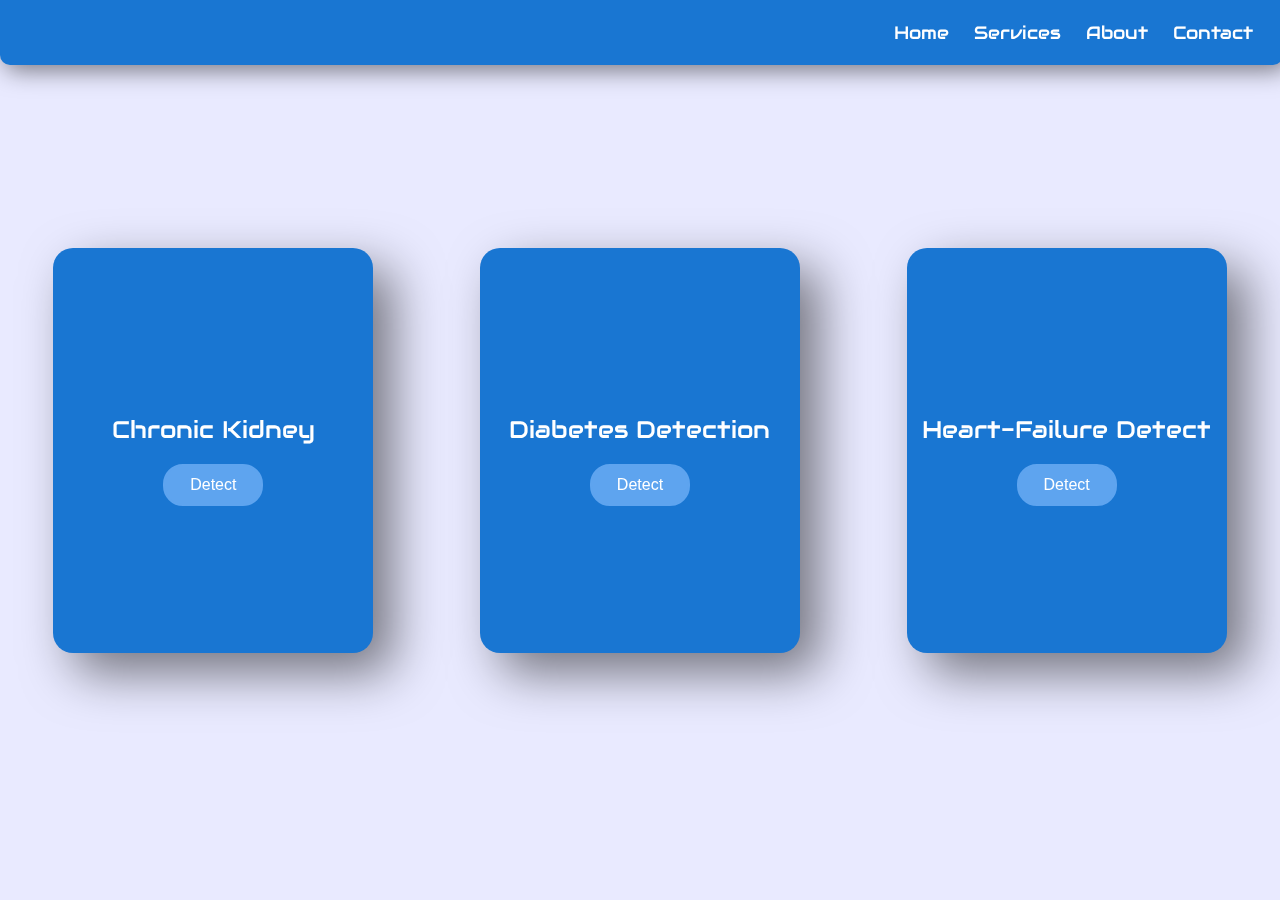
<file: Backend/templates/index.html>
<!DOCTYPE html>
<html lang="en">
  <head>
    <meta charset="UTF-8" />
    <link rel="icon" href="%PUBLIC_URL%/icon.png" />
    <meta http-equiv="X-UA-Compatible" content="IE=edge" />
    <meta name="viewport" content="width=device-width, initial-scale=1.0" />
    <title>INTELLI-HEALTH</title>
    <link rel="stylesheet" href="https://fonts.googleapis.com/css?family=Audiowide">
    <style>
      body{
        margin: 0;
        font-family: "Audiowide", sans-serif;

      }
      .main {
        height: 100vh;
        background-color: #E9EAFF;
        display: flex;
        justify-content: center;
        align-items: center;
        /* background-image: url("https://cdn.shopify.com/s/files/1/0038/5417/2275/files/progesterone-suppositories-bottle.jpg?v=1656525309");
        background-repeat: no-repeat;
        background-size: cover; */
      }
      .navbar {
        background: #1976D2;
        backdrop-filter: blur(3px);
        box-shadow: 5px 5px 25px rgba(0, 0, 0, 0.5);
        padding: 10px;
        position: fixed;
        top: 0;
        left: 0;
        z-index: 1;
        width: 98.69%;
        height: 5vh;
        margin-bottom: 50px;
        display: flex;
        align-items: center;
        justify-content: right;
        color: white;
        border-bottom-left-radius: 10px;
        border-bottom-right-radius: 10px;
      }

      ul {
        list-style: none;
        margin: 0;
        padding: 0;
      }

      li {
        display: inline-block;
        margin-right: 20px;
      }

      a {
        color: white;
        font-size: 18px;
        text-decoration: none;
        transition: color 0.3s;
      }

      a:hover {
        color: #ffc0c0;
      }


      .card {
        color: white;
        background-color: #1976d2;
        backdrop-filter: blur(5px);
        height: 45vh;
        width: 25%;
        margin: auto;
        border-radius: 20px;
        display: flex;
        flex-direction: column;
        align-items: center;
        justify-content: center;
        box-shadow: 20px 20px 50px rgba(0, 0, 0, 0.5);
      }
      .my-button {
  background-color: #5EA4EF; /* Green background color */
  border: none; /* Remove border */
  color: white; /* White text color */
  padding: 10px 25px; /* Add some padding */
  text-align: center; /* Center text horizontally */
  text-decoration: none; /* Remove underline */
  display: inline-block; /* Make the button a block element */
  font-size: 16px; /* Set font size */
  border-radius: 20px; /* Rounded corners */
  cursor: pointer; /* Add cursor on hover */
  /* box-shadow: 1px 1px 10px rgba(0, 0, 0, 0.34); */
  border: 2px solid #5EA4EF;
}

.my-button:hover {
  background:transparent; /* Darker green background color on hover */
  border: 2px solid #5EA4EF;
}

h2{
  font-weight: lighter;
}
    </style>
  </head>
  <body>
    <div class="navbar">
      <ul>
        <li><a href="http://localhost:3000/">Home</a></li>
        <li><a href="http://localhost:3000/services">Services</a></li>
        <li><a href="http://localhost:3000/about">About</a></li>
        <li><a href="http://localhost:3000/contact">Contact</a></li>
      </ul>
    </div>

    <div class="main">
        <div class="card-1 card">
          <h2>Chronic Kidney </h2>

          <form action="/chronic_check" method="POST">
            <input  class="my-button" type="submit" value="Detect"  />
          </form>
        </div>

        <div class="card-2 card">
          <h2>Diabetes Detection</h2>

          <form action="/sugar_check" method="POST">
            <input class="my-button" type="submit" value="Detect"/>
          </form>
        </div>

        <div class="card-3 card">
          <h2>Heart-Failure Detect</h2>

          <form action="/cardiac_check" method="POST">
            <input class="my-button" type="submit"value="Detect" />
          </form>
          <div class="footer"></div>
        </div>
      </div>
    </div>
  </body>
</html>
</file>
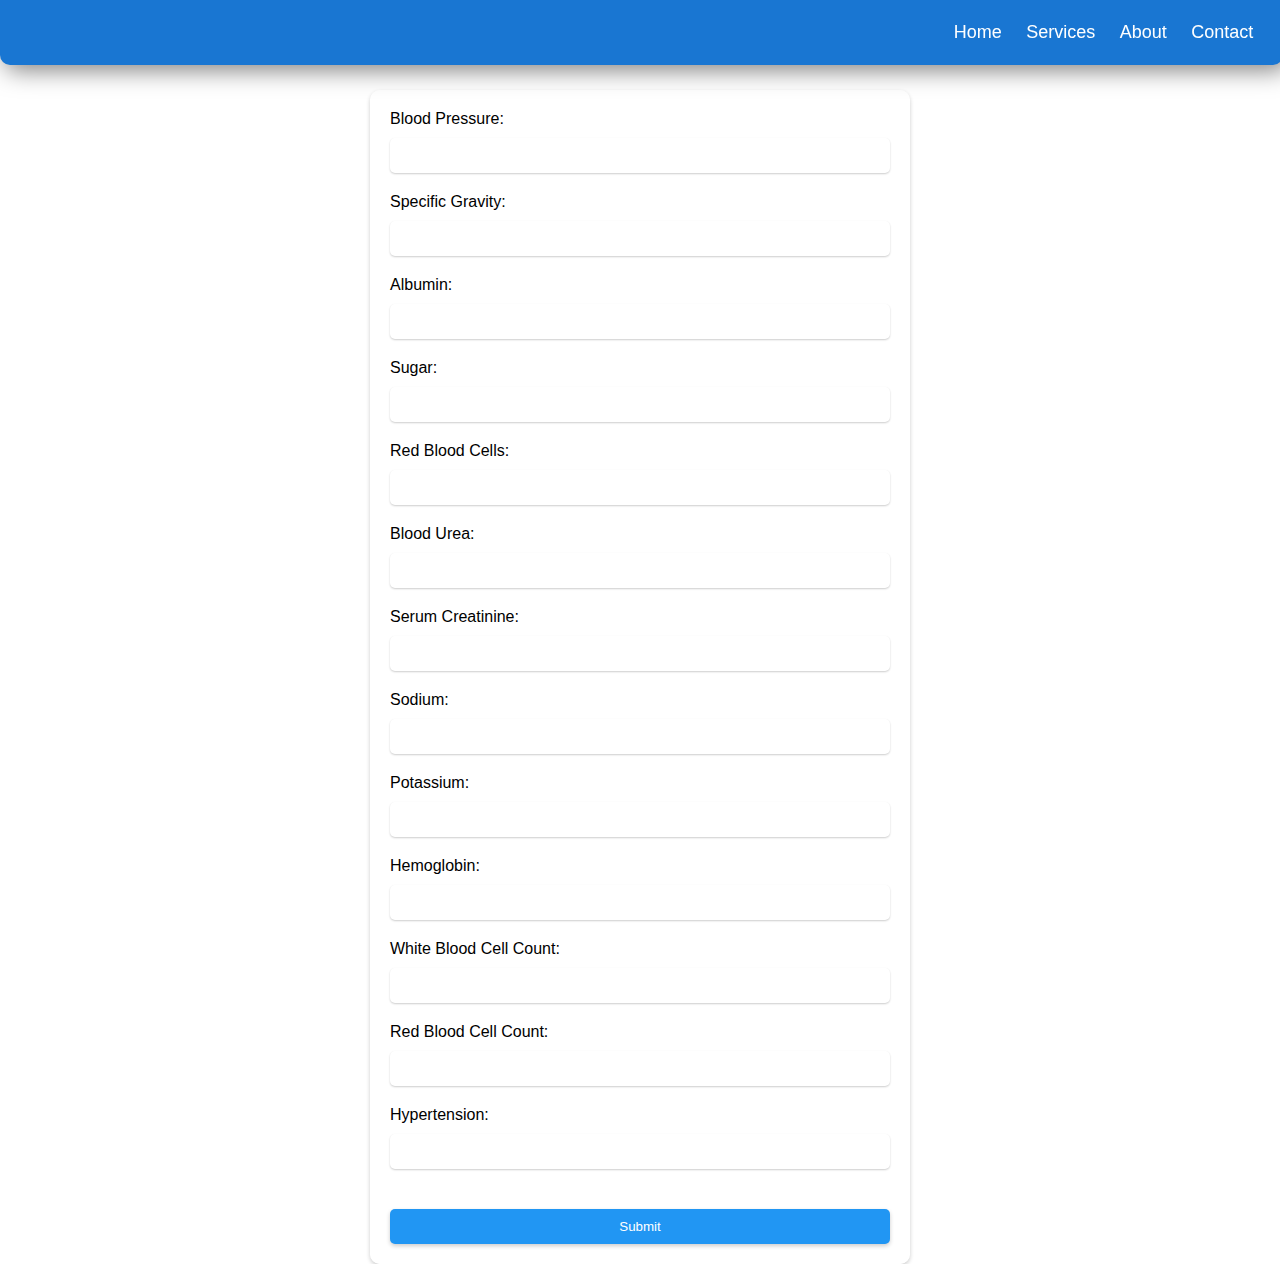
<file: Backend/templates/chronic_form.html>
<!DOCTYPE html>
<html lang="en">
  <head>
    <meta charset="UTF-8" />
    <link rel="icon" href="./icon.png" />
    <meta http-equiv="X-UA-Compatible" content="IE=edge" />
    <meta name="viewport" content="width=device-width, initial-scale=1.0" />
    <title>Chronic Kidney Disease</title>
    <style>
       body{
        margin: 0;
        font-family: "Audiowide", sans-serif;

      }
      .main {
        height: 100vh;
        background-color: #e9eaff;
        display: flex;
        justify-content: center;
        align-items: center;
        /* background-image: url("https://images.unsplash.com/photo-1473163928189-364b2c4e1135?ixlib=rb-4.0.3&ixid=MnwxMjA3fDB8MHxwaG90by1wYWdlfHx8fGVufDB8fHx8&auto=format&fit=crop&w=870&q=80");
        background-repeat: no-repeat;
        background-size: cover; */
      }
      .navbar {
        background: #1976D2;
        backdrop-filter: blur(3px);
        box-shadow: 5px 5px 25px rgba(0, 0, 0, 0.5);
        padding: 10px;
        position: fixed;
        top: 0;
        left: 0;
        z-index: 1;
        width: 98.69%;
        height: 5vh;
        /* margin-bottom: 500px; */
        display: flex;
        align-items: center;
        justify-content: right;
        color: white;
        border-bottom-left-radius: 10px;
        border-bottom-right-radius: 10px;
      }

      ul {
        list-style: none;
        margin: 0;
        padding: 0;
      }

      li {
        display: inline-block;
        margin-right: 20px;
      }

      a {
        color: white;
        font-size: 18px;
        text-decoration: none;
        transition: color 0.3s;
      }

      a:hover {
        color: #ffc0c0;
      }

      form {
        display: flex;
        flex-direction: column;
        max-width: 500px;
        margin: 0 auto;
        margin-top: 10vh;
        box-shadow: 0 2px 4px rgba(0, 0, 0, 0.2);
        border-radius: 10px;
        padding: 20px;
        background-color: rgba(255, 255, 255, 0.8);
      }

      label {
        margin-bottom: 10px;
      }

      input,
      select {
        padding: 10px;
        border-radius: 5px;
        border: none;
        margin-bottom: 20px;
        box-shadow: 0 1px 2px rgba(0, 0, 0, 0.2);
      }

      button {
        padding: 10px 20px;
        border-radius: 5px;
        border: none;
        background-color: #2196f3;
        color: white;
        cursor: pointer;
        margin-top: 20px;
        box-shadow: 0 2px 4px rgba(0, 0, 0, 0.2);
      }

      button:hover {
        background-color: #0d8be0;
      }
    </style>
  </head>
  <body>
    <div class="navbar">
      <ul>
        <li><a href="http://localhost:3000/">Home</a></li>
        <li><a href="http://localhost:3000/services">Services</a></li>
        <li><a href="http://localhost:3000/about">About</a></li>
        <li><a href="http://localhost:3000/contact">Contact</a></li>
      </ul>
    </div>
    <class="main">
      <form action="{{ url_for('chronic') }}" method="POST" id="my-form">
        <label for="Bp">Blood Pressure:</label>
        <input type="text" step="any" id="Bp" name="Bp" required />

        <label for="Sg">Specific Gravity:</label>
        <input
          type="text"
          step="any"
          id="Sg"
          name="Gg"
          step="0.01"
          required
        />

        <label for="Al">Albumin:</label>
        <input
          type="text"
          step="any"
          id="Al"
          name="Al"
          step="0.01"
          required
        />

        <label for="Su">Sugar:</label>
        <input type="text" step="any" id="Su" name="Su" required />

        <label for="Rbc">Red Blood Cells:</label>
        <input type="text" id="Rbc" name="Rbc" required />

        <label for="Bu">Blood Urea:</label>
        <input type="text" step="any" id="Bu" name="Bu" required />

        <label for="Sc">Serum Creatinine:</label>
        <input
          type="text"
          step="any"
          id="Sc"
          name="Sc"
          step="0.01"
          required
        />

        <label for="Sod">Sodium:</label>
        <input type="text" step="any" id="Sod" name="Sod" required />

        <label for="Pot">Potassium:</label>
        <input type="text" step="any" id="Pot" name="Pot" required />

        <label for="Hemo">Hemoglobin:</label>
        <input type="text" step="any" id="Hemo" name="Hemo" required />

        <label for="Wc">White Blood Cell Count:</label>
        <input type="text" id="Wc" name="Wc" required />

        <label for="Rc">Red Blood Cell Count:</label>
        <input type="text" id="Rc" name="Rc" step="0.01" required />

        <label for="Htn">Hypertension:</label>
        <input type="text" id="Htn" name="Htn" required />
        <button type="submit">Submit</button>
      </form>
  
    </div>

    <div class="footer"></div>

    <script>

    </script>
  </body>
</html>
</file>
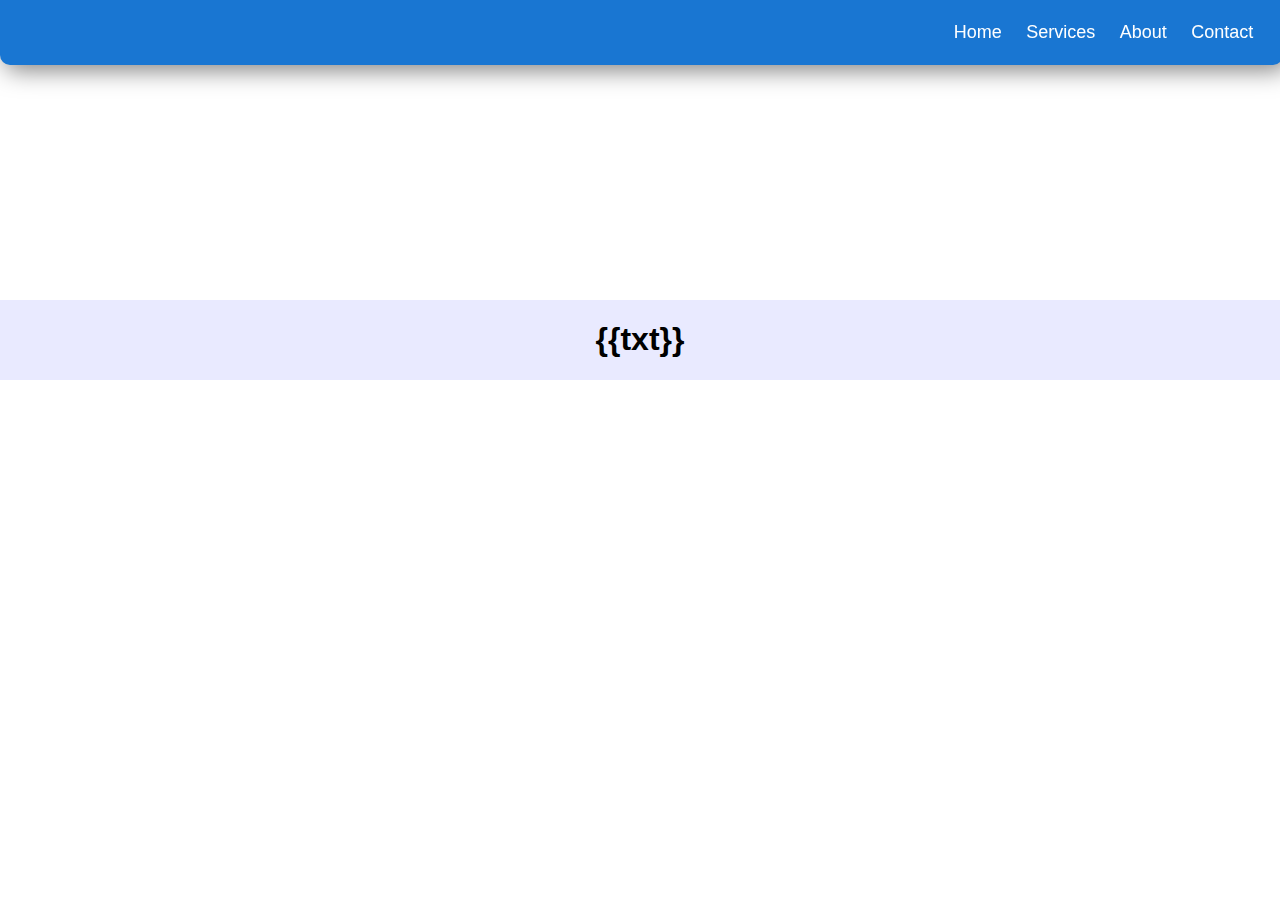
<file: Backend/templates/chronic_neg.html>
<!DOCTYPE html>
<html lang="en">
  <head>
    <meta charset="UTF-8" />
    <link rel="icon" href="./icon.png" />
    <meta http-equiv="X-UA-Compatible" content="IE=edge" />
    <meta name="viewport" content="width=device-width, initial-scale=1.0" />
    <title>Chronic Kidney Disease</title>
    <style>
      body {
        margin: 0;
        font-family: "Audiowide", sans-serif;
      }
      .main {
        /* height: 100vh; */
        background-color: #e9eaff;
        display: flex;
        justify-content: center;
        align-items: center;
        /* background-image: url("https://images.unsplash.com/photo-1473163928189-364b2c4e1135?ixlib=rb-4.0.3&ixid=MnwxMjA3fDB8MHxwaG90by1wYWdlfHx8fGVufDB8fHx8&auto=format&fit=crop&w=870&q=80");
        background-repeat: no-repeat;
        background-size: cover; */
      }
      .navbar {
        background: #1976d2;
        backdrop-filter: blur(3px);
        box-shadow: 5px 5px 25px rgba(0, 0, 0, 0.5);
        padding: 10px;
        position: fixed;
        top: 0;
        left: 0;
        z-index: 1;
        width: 98.69%;
        height: 5vh;
        margin-bottom: 50px;
        display: flex;
        align-items: center;
        justify-content: right;
        color: white;
        border-bottom-left-radius: 10px;
        border-bottom-right-radius: 10px;
      }

      ul {
        list-style: none;
        margin: 0;
        padding: 0;
      }

      li {
        display: inline-block;
        margin-right: 20px;
      }

      a {
        color: white;
        font-size: 18px;
        text-decoration: none;
        transition: color 0.3s;
      }

      a:hover {
        color: #ffc0c0;
      }
    </style>
  </head>
  <body>
    <div class="navbar">
      <ul>
        <li><a href="http://localhost:3000/">Home</a></li>
        <li><a href="http://localhost:3000/services">Services</a></li>
        <li><a href="http://localhost:3000/about">About</a></li>
        <li><a href="http://localhost:3000/contact">Contact</a></li>
      </ul>
    </div>
    <div class="main" style="margin-top: 300px">
      <h1>{{txt}}</h1>
    </div>
    <div class="footer"></div>
  </body>
</html>
</file>
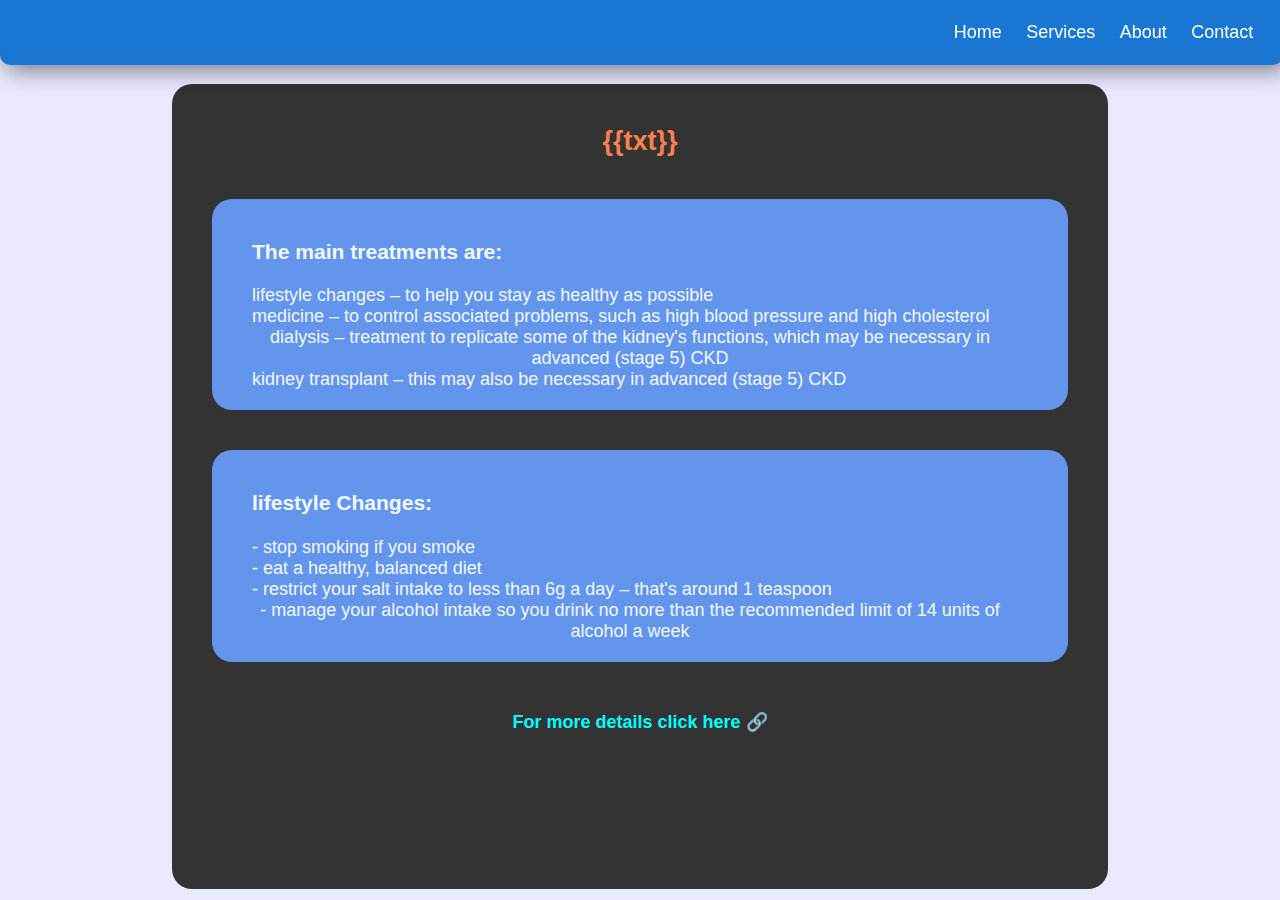
<file: Backend/templates/chronic_pos.html>
<!DOCTYPE html>
<html lang="en">
  <head>
    <meta charset="UTF-8" />
    <link rel="icon" href="./icon.png" />
    <meta http-equiv="X-UA-Compatible" content="IE=edge" />
    <meta name="viewport" content="width=device-width, initial-scale=1.0" />
    <title>Chronic Kidney Disease</title>
    <style>
      body {
        margin: 0;
        font-family: "Audiowide", sans-serif;
      }
      .main {
        height: 100vh;
        background-color: #e9eaff;
        display: flex;
        justify-content: center;
        align-items: center;
        /* background-image: url("https://cdn.shopify.com/s/files/1/0038/5417/2275/files/progesterone-suppositories-bottle.jpg?v=1656525309");
        background-repeat: no-repeat;
        background-size: cover; */
      }
      .navbar {
        background: #1976d2;
        backdrop-filter: blur(3px);
        box-shadow: 5px 5px 25px rgba(0, 0, 0, 0.5);
        padding: 10px;
        position: fixed;
        top: 0;
        left: 0;
        z-index: 1;
        width: 98.69%;
        height: 5vh;
        margin-bottom: 50px;
        display: flex;
        align-items: center;
        justify-content: right;
        color: white;
        border-bottom-left-radius: 10px;
        border-bottom-right-radius: 10px;
      }

      ul {
        list-style: none;
        margin: 0;
        padding: 0;
      }

      li {
        display: inline-block;
        margin-right: 20px;
      }

      a {
        color: white;
        font-size: 18px;
        text-decoration: none;
        transition: color 0.3s;
      }

      a:hover {
        color: #ffc0c0;
      }

      .diagnostics {
        margin-top: 8vh;
        height: 85vh;
        width: 70%;
        background-color: #333;
        display: flex;
        flex-direction: column;
        /* justify-content: space-between; */
        align-items: center;
        color: aliceblue;
        font-size: 18px;
        border-radius: 20px;
        padding: 20px;
      }
      .diagnostics h2 {
        color: rgb(255, 127, 80);
        text-decoration: none;
      }
      .diagnostics ul li {
        text-align: center;
      }

      h2 a {
        color: aqua;
        transition: 0.5s;
        text-decoration: none;
      }

      h2 a:hover {
        color: aqua;
        font-size: larger;
      }

      .treatments {
        background-color: cornflowerblue;
        text-align: justify;
        padding: 20px 40px;
        margin: 20px;
        border-radius: 20px;
      }
    </style>
  </head>
  <body>
    <div class="bg">
      <div class="navbar">
        <ul>
          <li><a href="http://localhost:3000/">Home</a></li>
          <li><a href="http://localhost:3000/services">Services</a></li>
          <li><a href="http://localhost:3000/about">About</a></li>
          <li><a href="http://localhost:3000/contact">Contact</a></li>
        </ul>
      </div>
      <div class="main">
        <div class="diagnostics">
          <h2>{{txt}}</h2>
          <div class="treatments">
            <h3>The main treatments are:</h3>
            <ul>
              <li>
                lifestyle changes – to help you stay as healthy as possible
              </li>
              <br />
              <li>
                medicine – to control associated problems, such as high blood
                pressure and high cholesterol
              </li>
              <li>
                dialysis – treatment to replicate some of the kidney's
                functions, which may be necessary in advanced (stage 5) CKD
              </li>
              <li>
                kidney transplant – this may also be necessary in advanced
                (stage 5) CKD
              </li>
            </ul>
          </div>

          <div class="treatments">
            <h3>lifestyle Changes:</h3>

            <ul>
              <li>- stop smoking if you smoke</li>
              <br />
              <li>- eat a healthy, balanced diet</li>
              <br />
              <li>
                - restrict your salt intake to less than 6g a day – that's
                around 1 teaspoon<br />
              </li>
              <li>
                - manage your alcohol intake so you drink no more than the
                recommended limit of 14 units of alcohol a week
              </li>
              <br />
            </ul>
          </div>
          <h2>
            <a href="https://www.nhs.uk/conditions/kidney-disease/">
              For more details click here 🔗
            </a>
          </h2>
        </div>
      </div>
      <div class="footer"></div>
    </div>
  </body>
</html>
</file>
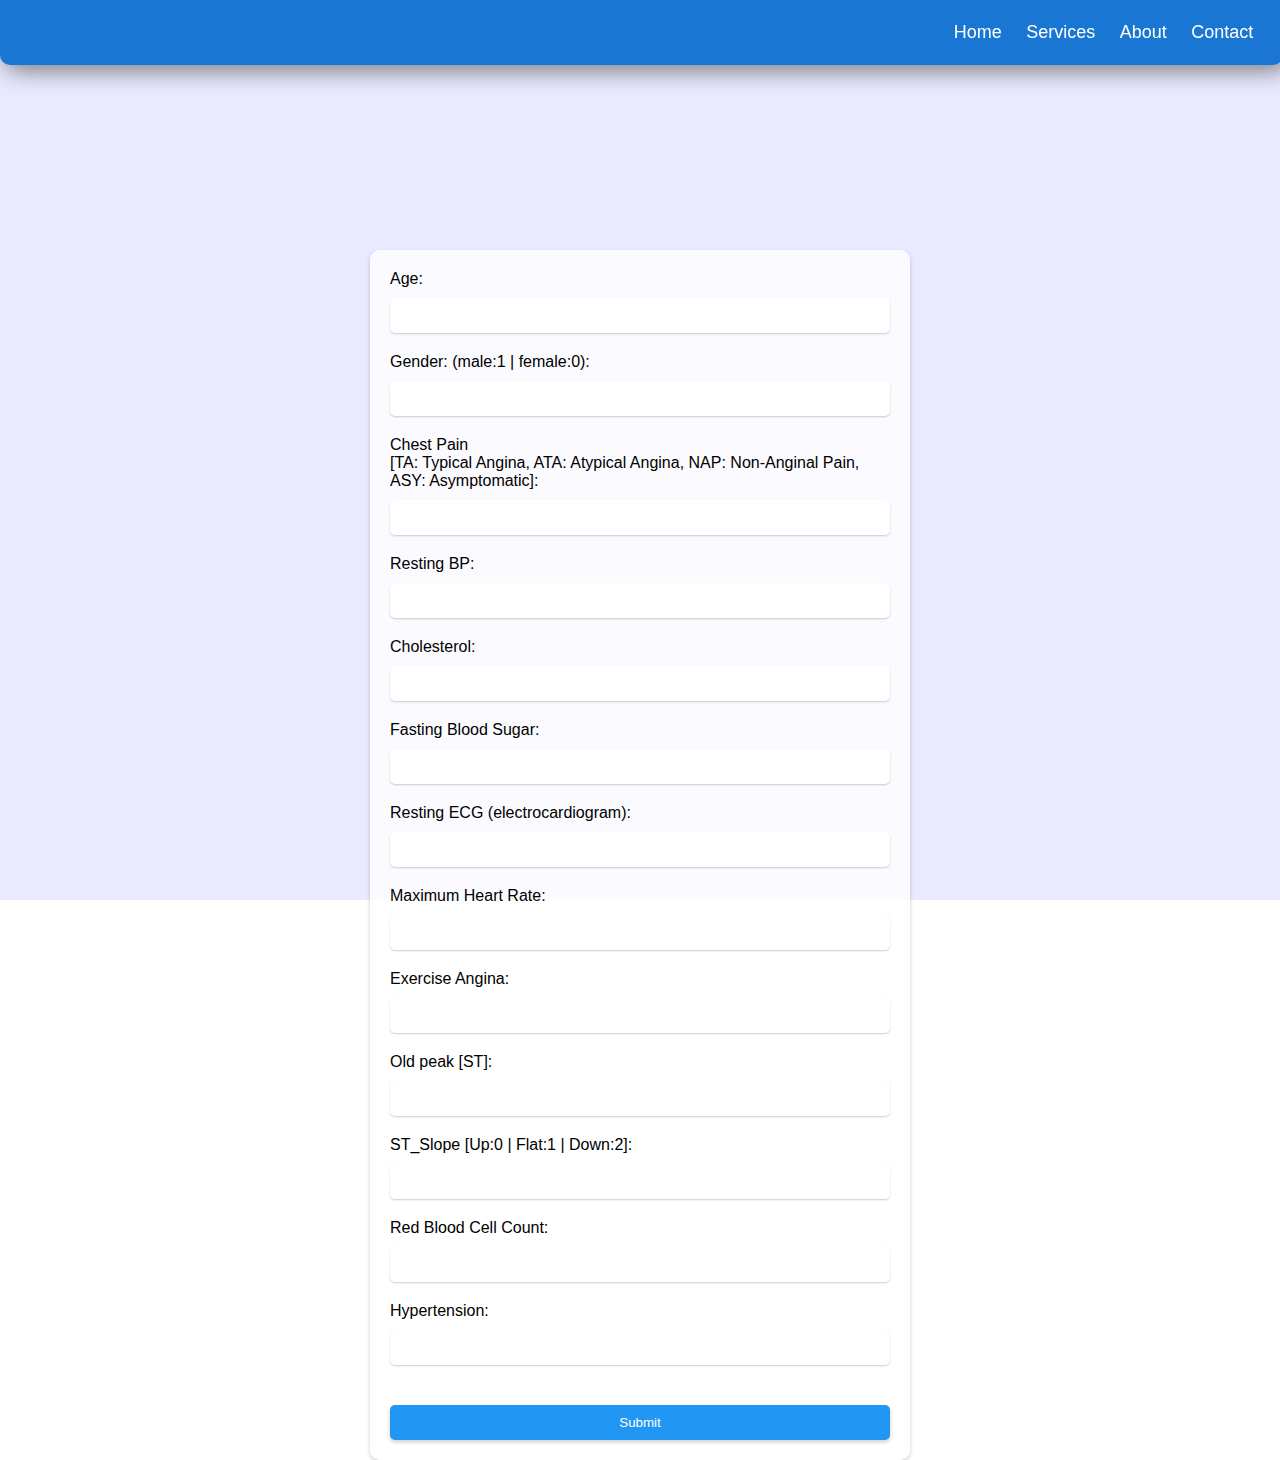
<file: Backend/templates/heart_form.html>
<!DOCTYPE html>
<html lang="en">
  <head>
    <meta charset="UTF-8" />
    <link rel="icon" href="./icon.png" />
    <meta http-equiv="X-UA-Compatible" content="IE=edge" />
    <meta name="viewport" content="width=device-width, initial-scale=1.0" />
    <title>Heart Disease Risk Factor Analysis</title>
    <style>
      body {
        margin: 0;
        font-family: "Audiowide", sans-serif;
      }
      .main {
        height: 100vh;
        background-color: #e9eaff;
        display: flex;
        justify-content: center;
        align-items: center;
        /* background-image: url("https://cdn.shopify.com/s/files/1/0038/5417/2275/files/progesterone-suppositories-bottle.jpg?v=1656525309");
        background-repeat: no-repeat;
        background-size: cover; */
      }
      .navbar {
        background: #1976d2;
        backdrop-filter: blur(3px);
        box-shadow: 5px 5px 25px rgba(0, 0, 0, 0.5);
        padding: 10px;
        position: fixed;
        top: 0;
        left: 0;
        z-index: 1;
        width: 98.69%;
        height: 5vh;
        /* margin-bottom: 500px; */
        display: flex;
        align-items: center;
        justify-content: right;
        color: white;
        border-bottom-left-radius: 10px;
        border-bottom-right-radius: 10px;
      }

      ul {
        list-style: none;
        margin: 0;
        padding: 0;
      }

      li {
        display: inline-block;
        margin-right: 20px;
      }

      a {
        color: white;
        font-size: 18px;
        text-decoration: none;
        transition: color 0.3s;
      }

      a:hover {
        color: #ffc0c0;
      }

      form {
        display: flex;
        flex-direction: column;
        max-width: 500px;
        margin: 0 auto;
        margin-top: 90vh;
        box-shadow: 0 2px 4px rgba(0, 0, 0, 0.2);
        border-radius: 10px;
        padding: 20px;
        background-color: rgba(255, 255, 255, 0.8);
      }

      label {
        margin-bottom: 10px;
      }

      input,
      select {
        padding: 10px;
        border-radius: 5px;
        border: none;
        margin-bottom: 20px;
        box-shadow: 0 1px 2px rgba(0, 0, 0, 0.2);
      }

      button {
        padding: 10px 20px;
        border-radius: 5px;
        border: none;
        background-color: #2196f3;
        color: white;
        cursor: pointer;
        margin-top: 20px;
        box-shadow: 0 2px 4px rgba(0, 0, 0, 0.2);
      }

      button:hover {
        background-color: #0d8be0;
      }
    </style>
  </head>
  <body>
    <div class="navbar">
      <ul>
        <li><a href="http://localhost:3000/">Home</a></li>
        <li><a href="http://localhost:3000/services">Services</a></li>
        <li><a href="http://localhost:3000/about">About</a></li>
        <li><a href="http://localhost:3000/contact">Contact</a></li>
      </ul>
    </div>
    <div class="main">
      <form action="{{ url_for('cardiac') }}" method="POST" id="my-form">
        <!-- <form action="/cardiac" method="POST" id="my-form"> -->
        <label for="age">Age:</label>
        <input type="text" step="any" id="age" name="age" required />

        <label for="sex">Gender: (male:1 | female:0):</label>
        <input
          type="text"
          step="any"
          id="sex"
          name="sex"
          step="0.01"
          required
        />

        <label for="cp"
          >Chest Pain <br />[TA: Typical Angina, ATA: Atypical Angina, NAP:
          Non-Anginal Pain, ASY: Asymptomatic]:</label
        >
        <input type="text" step="any" id="cp" name="cp" step="0.01" required />

        <label for="trtbps">Resting BP:</label>
        <input type="text" step="any" id="trtbps" name="trtbps" required />

        <label for="chol">Cholesterol:</label>
        <input type="text" id="chol" name="chol" required />

        <label for="fbs">Fasting Blood Sugar:</label>
        <input type="text" step="any" id="fbs" name="fbs" required />

        <label for="restecg">Resting ECG (electrocardiogram):</label>
        <input
          type="text"
          step="any"
          id="restecg"
          name="restecg"
          step="0.01"
          required
        />

        <label for="thalachh">Maximum Heart Rate:</label>
        <input type="text" step="any" id="thalachh" name="thalachh" required />

        <label for="exng">Exercise Angina: </label>
        <input type="text" step="any" id="exng" name="exng" required />

        <label for="oldpeak">Old peak [ST]:</label>
        <input type="text" step="any" id="oldpeak" name="oldpeak" required />

        <label for="slp">ST_Slope [Up:0 | Flat:1 | Down:2]:</label>
        <input type="text" id="slp" name="slp" required />

        <label for="caa">Red Blood Cell Count:</label>
        <input type="text" id="caa" name="caa" step="0.01" required />

        <label for="thall">Hypertension:</label>
        <input type="text" id="thall" name="thall" required />
        <button type="submit">Submit</button>
      </form>
    </div>

    <div class="footer"></div>

    <script></script>
  </body>
</html>
</file>
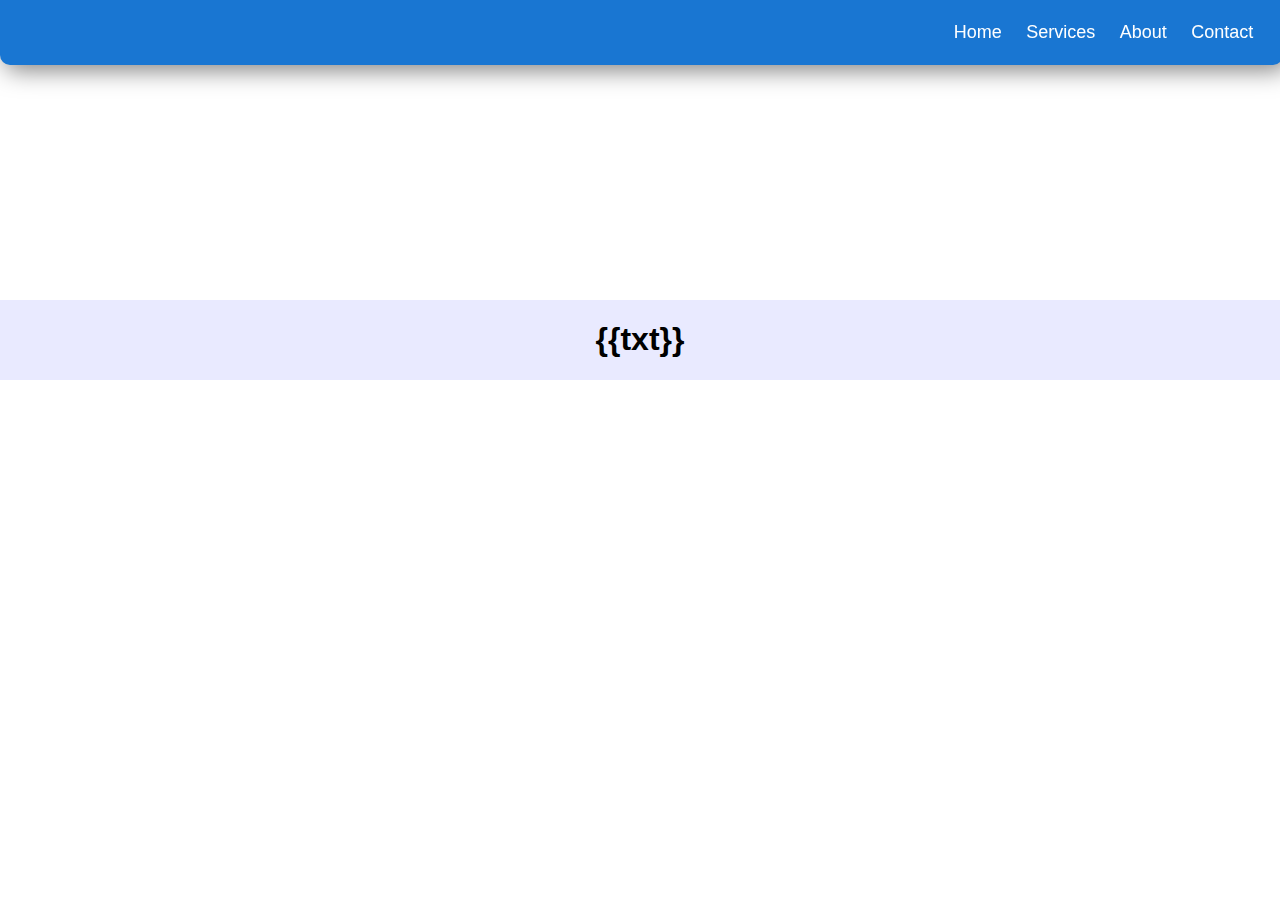
<file: Backend/templates/heart_neg.html>
<!DOCTYPE html>
<html lang="en">
  <head>
    <meta charset="UTF-8" />
    <link rel="icon" href="./icon.png" />
    <meta http-equiv="X-UA-Compatible" content="IE=edge" />
    <meta name="viewport" content="width=device-width, initial-scale=1.0" />
    <title>Heart Failure Detection</title>
    <style>
      body {
        margin: 0;
        font-family: "Audiowide", sans-serif;
      }
      .main {
        /* height: 100vh; */
        background-color: #e9eaff;
        display: flex;
        justify-content: center;
        align-items: center;
        /* background-image: url("https://images.unsplash.com/photo-1473163928189-364b2c4e1135?ixlib=rb-4.0.3&ixid=MnwxMjA3fDB8MHxwaG90by1wYWdlfHx8fGVufDB8fHx8&auto=format&fit=crop&w=870&q=80");
        background-repeat: no-repeat;
        background-size: cover; */
      }
      .navbar {
        background: #1976d2;
        backdrop-filter: blur(3px);
        box-shadow: 5px 5px 25px rgba(0, 0, 0, 0.5);
        padding: 10px;
        position: fixed;
        top: 0;
        left: 0;
        z-index: 1;
        width: 98.69%;
        height: 5vh;
        margin-bottom: 50px;
        display: flex;
        align-items: center;
        justify-content: right;
        color: white;
        border-bottom-left-radius: 10px;
        border-bottom-right-radius: 10px;
      }

      ul {
        list-style: none;
        margin: 0;
        padding: 0;
      }

      li {
        display: inline-block;
        margin-right: 20px;
      }

      a {
        color: white;
        font-size: 18px;
        text-decoration: none;
        transition: color 0.3s;
      }

      a:hover {
        color: #ffc0c0;
      }
    </style>
  </head>
  <body>
    <div class="navbar">
      <ul>
        <li><a href="http://localhost:3000/">Home</a></li>
        <li><a href="http://localhost:3000/services">Services</a></li>
        <li><a href="http://localhost:3000/about">About</a></li>
        <li><a href="http://localhost:3000/contact">Contact</a></li>
      </ul>
    </div>
    <div class="main" style="margin-top: 300px">
      <h1>{{txt}}</h1>
    </div>
    <div class="footer"></div>
  </body>
</html>
</file>
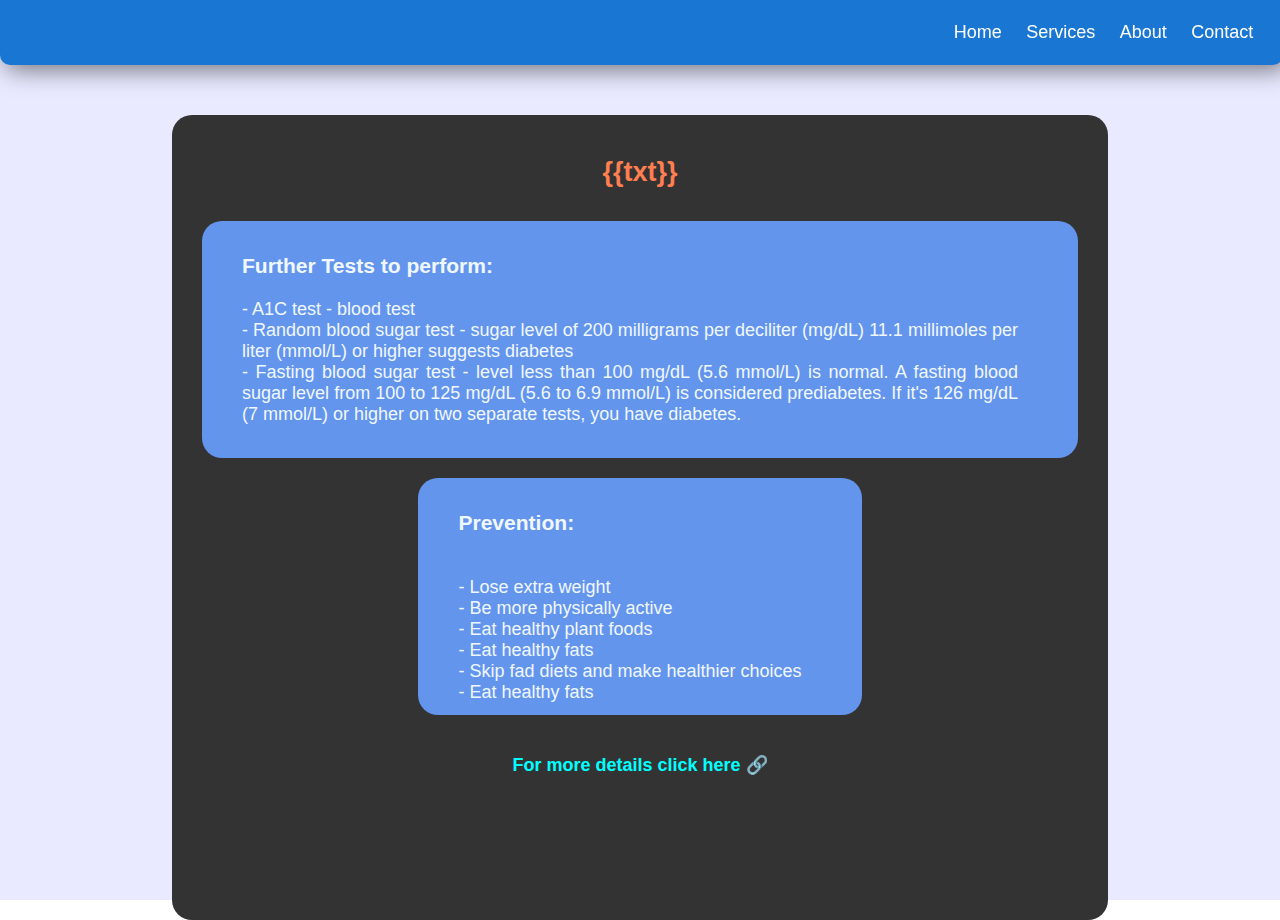
<file: Backend/templates/heart_pos.html>
<!DOCTYPE html>
<html lang="en">
  <head>
    <meta charset="UTF-8" />
    <link rel="icon" href="./icon.png" />
    <meta http-equiv="X-UA-Compatible" content="IE=edge" />
    <meta name="viewport" content="width=device-width, initial-scale=1.0" />
    <title>Heart Failure</title>
    <style>
     body {
        margin: 0;
        font-family: "Audiowide", sans-serif;
      }
      .main {
        height: 100vh;
        background-color: #e9eaff;
        display: flex;
        justify-content: center;
        align-items: center;
        /* background-image: url("https://cdn.shopify.com/s/files/1/0038/5417/2275/files/progesterone-suppositories-bottle.jpg?v=1656525309");
        background-repeat: no-repeat;
        background-size: cover; */
      }
      .navbar {
        background: #1976d2;
        backdrop-filter: blur(3px);
        box-shadow: 5px 5px 25px rgba(0, 0, 0, 0.5);
        padding: 10px;
        position: fixed;
        top: 0;
        left: 0;
        z-index: 1;
        width: 98.69%;
        height: 5vh;
        margin-bottom: 50px;
        display: flex;
        align-items: center;
        justify-content: right;
        color: white;
        border-bottom-left-radius: 10px;
        border-bottom-right-radius: 10px;
      }
      
      ul {
        list-style: none;
        margin: 0;
        padding: 0;
      }

      li {
        display: inline-block;
        margin-right: 20px;
      }

      a {
        color: white;
        font-size: 18px;
        text-decoration: none;
        transition: color 0.3s;
      }

      a:hover {
        color: #ffc0c0;
      }

      .diagnostics {
        margin-top: 15vh;
        height: 85vh;
        width: 70%;
        background-color: #333;
        display: flex;
        flex-direction: column;
        /* justify-content: space-between; */
        align-items: center;
        color: aliceblue;
        font-size: 18px;
        border-radius: 20px;
        padding: 20px;
      }
      .diagnostics h2 {
        color: rgb(255, 127, 80);
        text-decoration: none;
      }
      .diagnostics ul li {
        text-align: justify;
      }

      h2 a {
        color: aqua;
        transition: 0.5s;
        text-decoration: none;
      }

      h2 a:hover {
        color: aqua;
        font-size: larger;
      }

      .treatments {
        background-color: cornflowerblue;
        text-align: justify;
        padding: 12px 40px;
        margin: 10px;
        border-radius: 20px;
      }
    </style>
  </head>
  <body>
    <div class="navbar">
      <ul>
        <li><a href="http://localhost:3000/">Home</a></li>
        <li><a href="http://localhost:3000/services">Services</a></li>
        <li><a href="http://localhost:3000/about">About</a></li>
        <li><a href="http://localhost:3000/contact">Contact</a></li>
      </ul>
    </div>
    <div class="main">
      <div class="diagnostics">
        <h2>{{txt}}</h2>
        <div class="treatments">
          <h3>Further Tests to perform:</h3>
          <ul>
            <li>- A1C test -  blood test </li>
            <br />
            <li>- Random blood sugar test - sugar level of 200 milligrams per deciliter (mg/dL) 11.1 millimoles per liter (mmol/L) or higher suggests diabetes
            </li>
            <li>- Fasting blood sugar test - level less than 100 mg/dL (5.6 mmol/L) is normal. A fasting blood sugar level from 100 to 125 mg/dL (5.6 to 6.9 mmol/L) is considered prediabetes. If it's 126 mg/dL (7 mmol/L) or higher on two separate tests, you have diabetes.
            </li>
            <li>

            </li>
          </ul>
        </div>

        <div class="treatments">
          <h3>Prevention:</h3>
          <br>
            <li>- Lose extra weight</li><br>
            <li>- Be more physically active</li><br >
            <li>- Eat healthy plant foods</li><br>
            <li>- Eat healthy fats</li><br>
            <li>- Skip fad diets and make healthier choices</li><br>
            <li>- Eat healthy fats</li><br>
          </ul>
        </div>
        <h2>
          <a href="https://diabetes.org/diabetes/a1c/diagnosis">
            For more details click here 🔗
          </a>
        </h2>
      </div>
    </div>
    <div class="footer"></div>
  </body>
</html>
</file>
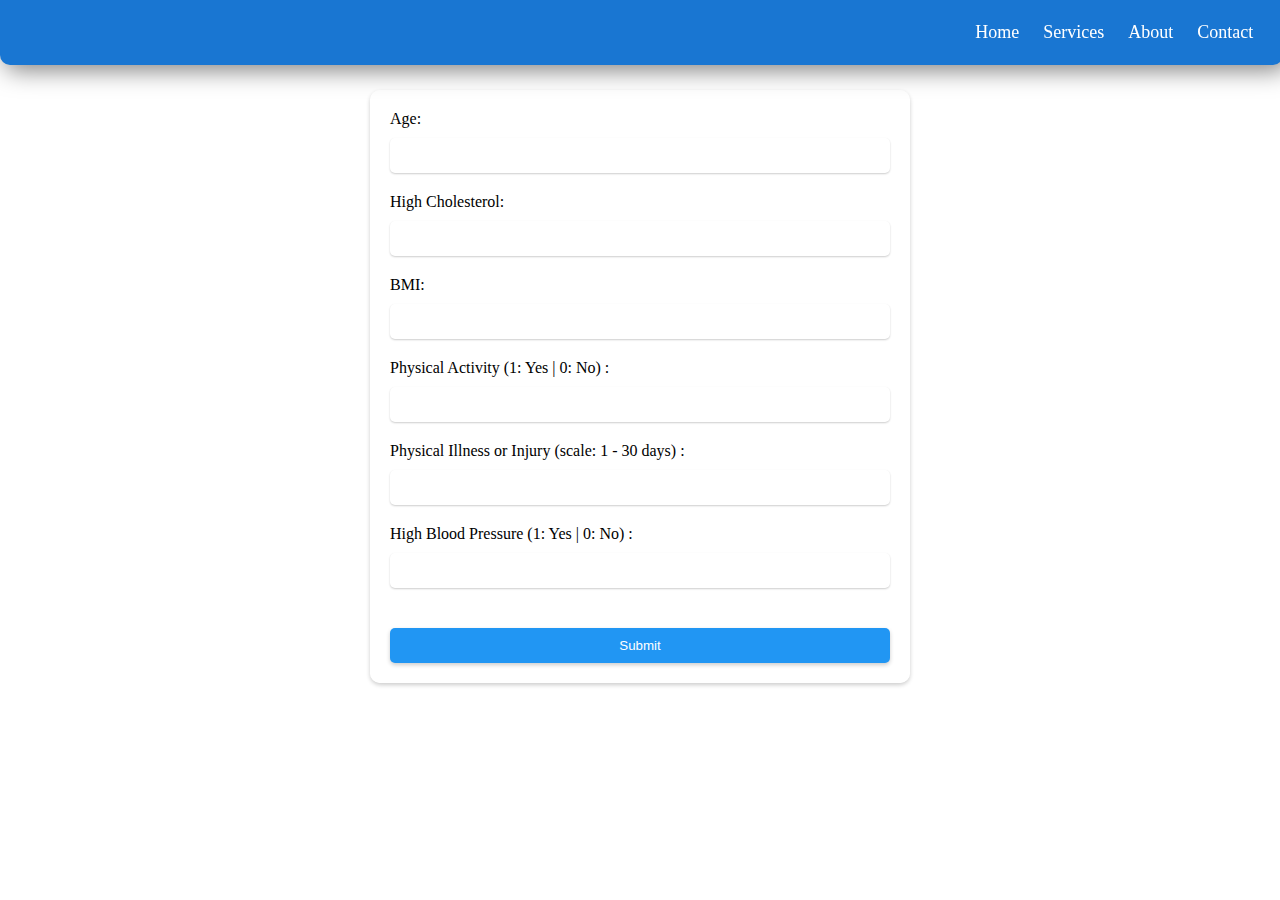
<file: Backend/templates/sugar_form.html>
<!DOCTYPE html>
<html lang="en">
  <head>
    <meta charset="UTF-8" />
    <link rel="icon" href="./icon.png" />
    <meta http-equiv="X-UA-Compatible" content="IE=edge" />
    <meta name="viewport" content="width=device-width, initial-scale=1.0" />
    <title>Diabetes</title>
    <style>
      .navbar {
        background: #1976D2;
        backdrop-filter: blur(3px);
        box-shadow: 5px 5px 25px rgba(0, 0, 0, 0.5);
        padding: 10px;
        position: fixed;
        top: 0;
        left: 0;
        z-index: 1;
        width: 98.69%;
        height: 5vh;
        /* margin-bottom: 500px; */
        display: flex;
        align-items: center;
        justify-content: right;
        color: white;
        border-bottom-left-radius: 10px;
        border-bottom-right-radius: 10px;
      }
      ul {
        list-style: none;
        margin: 0;
        padding: 0;
      }

      li {
        display: inline-block;
        margin-right: 20px;
      }

      a {
        color: white;
        font-size: 18px;
        text-decoration: none;
        transition: color 0.3s;
      }

      a:hover {
        color: #ffc0c0;
      }
      form {
        display: flex;
        flex-direction: column;
        max-width: 500px;
        margin: 0 auto;
        margin-top: 10vh;
        box-shadow: 0 2px 4px rgba(0, 0, 0, 0.2);
        border-radius: 10px;
        padding: 20px;
        background-color: rgba(255, 255, 255, 0.8);
      }

      label {
        margin-bottom: 10px;
      }

      input,
      select {
        padding: 10px;
        border-radius: 5px;
        border: none;
        margin-bottom: 20px;
        box-shadow: 0 1px 2px rgba(0, 0, 0, 0.2);
      }

      button {
        padding: 10px 20px;
        border-radius: 5px;
        border: none;
        background-color: #2196f3;
        color: white;
        cursor: pointer;
        margin-top: 20px;
        box-shadow: 0 2px 4px rgba(0, 0, 0, 0.2);
      }

      button:hover {
        background-color: #0d8be0;
      }
    </style>
  </head>
  <body>
    <div class="navbar">
      <ul>
        <li><a href="http://localhost:3000/">Home</a></li>
        <li><a href="http://localhost:3000/services">Services</a></li>
        <li><a href="http://localhost:3000/about">About</a></li>
        <li><a href="http://localhost:3000/contact">Contact</a></li>
      </ul>
    </div>
    <class="main">
      <form action="{{ url_for('diabetes') }}" method="POST" id="my-form">
        <label for="Age">Age:</label>
        <input type="text" id="Age" name="Age" required />

        <label for="HighChol">High Cholesterol:</label>
        <input
          type="text"
          step="any"
          id="HighChol"
          name="HighChol"
          step="0.01"
          required
        />

        <label for="BMI">BMI:</label>
        <input
          type="text"
          step="any"
          id="BMI"
          name="BMI"
          step="0.01"
          required
        />

        <label for="PhysActivity">Physical Activity (1: Yes | 0: No) : </label>
        <input type="text" id="PhysActivity" name="PhysActivity" required />

        <label for="PhysHlth">Physical Illness or Injury (scale: 1 - 30 days) : </label>
        <input type="text" id="PhysHlth" name="PhysHlth" required />

        <label for="HighBP">High Blood Pressure (1: Yes | 0: No) :</label>
        <input type="text" id="HighBP" name="HighBP" required />

        <button type="submit">Submit</button>
      </form>
  
    </div>

    <div class="footer"></div>

    <script>

    </script>
  </body>
</html>
</file>
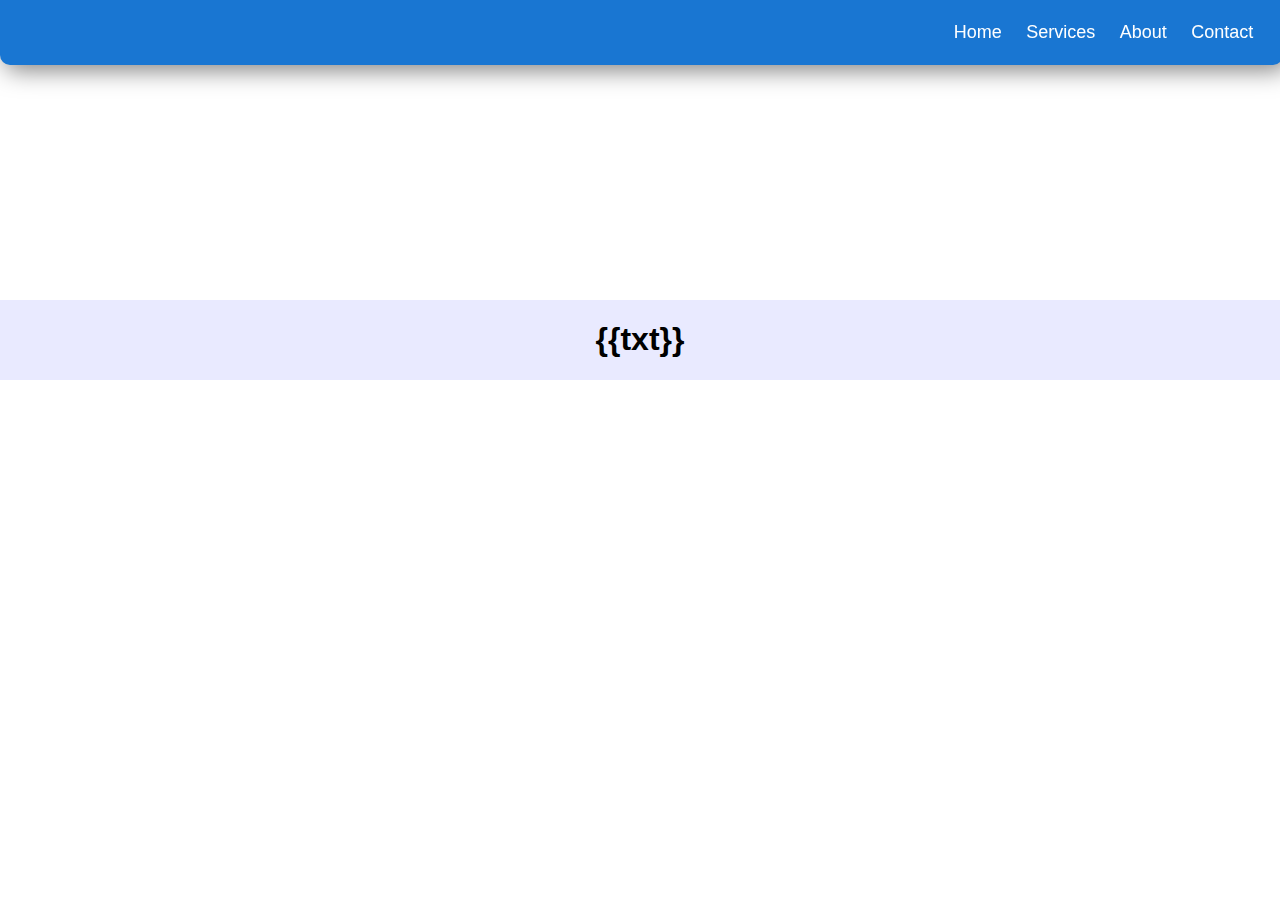
<file: Backend/templates/sugar_neg.html>
<!DOCTYPE html>
<html lang="en">
  <head>
    <meta charset="UTF-8" />
    <link rel="icon" href="./icon.png" />
    <meta http-equiv="X-UA-Compatible" content="IE=edge" />
    <meta name="viewport" content="width=device-width, initial-scale=1.0" />
    <title>Diabetes Detection</title>
    <style>
      body {
        margin: 0;
        font-family: "Audiowide", sans-serif;
      }
      .main {
        /* height: 100vh; */
        background-color: #e9eaff;
        display: flex;
        justify-content: center;
        align-items: center;
        /* background-image: url("https://images.unsplash.com/photo-1473163928189-364b2c4e1135?ixlib=rb-4.0.3&ixid=MnwxMjA3fDB8MHxwaG90by1wYWdlfHx8fGVufDB8fHx8&auto=format&fit=crop&w=870&q=80");
        background-repeat: no-repeat;
        background-size: cover; */
      }
      .navbar {
        background: #1976d2;
        backdrop-filter: blur(3px);
        box-shadow: 5px 5px 25px rgba(0, 0, 0, 0.5);
        padding: 10px;
        position: fixed;
        top: 0;
        left: 0;
        z-index: 1;
        width: 98.69%;
        height: 5vh;
        margin-bottom: 50px;
        display: flex;
        align-items: center;
        justify-content: right;
        color: white;
        border-bottom-left-radius: 10px;
        border-bottom-right-radius: 10px;
      }

      ul {
        list-style: none;
        margin: 0;
        padding: 0;
      }

      li {
        display: inline-block;
        margin-right: 20px;
      }

      a {
        color: white;
        font-size: 18px;
        text-decoration: none;
        transition: color 0.3s;
      }

      a:hover {
        color: #ffc0c0;
      }
    </style>
  </head>
  <body>
    <div class="navbar">
      <ul>
        <li><a href="http://localhost:3000/">Home</a></li>
        <li><a href="http://localhost:3000/services">Services</a></li>
        <li><a href="http://localhost:3000/about">About</a></li>
        <li><a href="http://localhost:3000/contact">Contact</a></li>
      </ul>
    </div>
    <div class="main" style="margin-top: 300px">
      <h1>{{txt}}</h1>
    </div>
    <div class="footer"></div>
  </body>
</html>
</file>
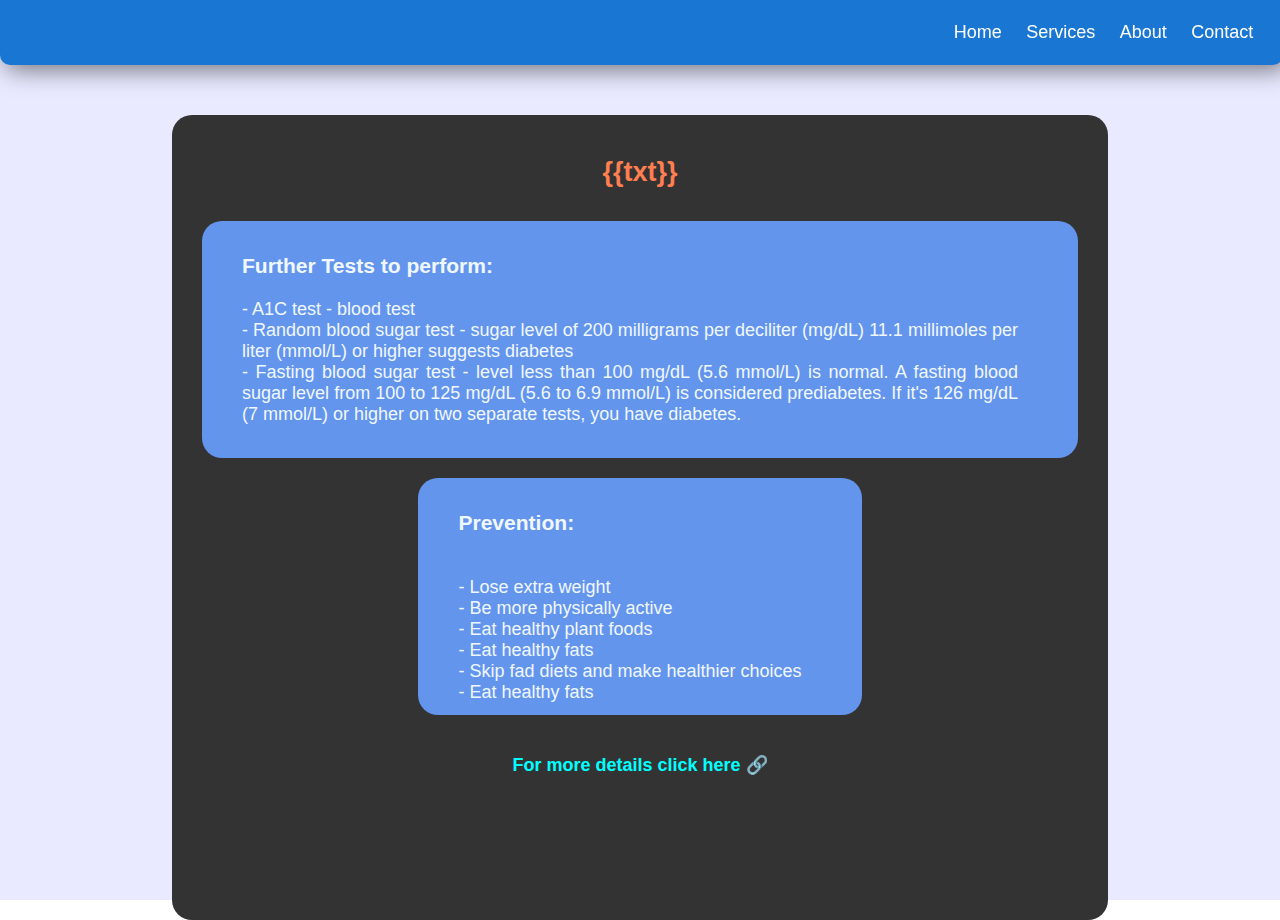
<file: Backend/templates/sugar_pos.html>
<!DOCTYPE html>
<html lang="en">
  <head>
    <meta charset="UTF-8" />
    <link rel="icon" href="./icon.png" />
    <meta http-equiv="X-UA-Compatible" content="IE=edge" />
    <meta name="viewport" content="width=device-width, initial-scale=1.0" />
    <title>Diabetes</title>
    <style>
     body {
        margin: 0;
        font-family: "Audiowide", sans-serif;
      }
      .main {
        height: 100vh;
        background-color: #e9eaff;
        display: flex;
        justify-content: center;
        align-items: center;
        /* background-image: url("https://cdn.shopify.com/s/files/1/0038/5417/2275/files/progesterone-suppositories-bottle.jpg?v=1656525309");
        background-repeat: no-repeat;
        background-size: cover; */
      }
      .navbar {
        background: #1976D2;
        backdrop-filter: blur(3px);
        box-shadow: 5px 5px 25px rgba(0, 0, 0, 0.5);
        padding: 10px;
        position: fixed;
        top: 0;
        left: 0;
        z-index: 1;
        width: 98.69%;
        height: 5vh;
        margin-bottom: 50px;
        display: flex;
        align-items: center;
        justify-content: right;
        color: white;
        border-bottom-left-radius: 10px;
        border-bottom-right-radius: 10px;
      }

      ul {
        list-style: none;
        margin: 0;
        padding: 0;
      }

      li {
        display: inline-block;
        margin-right: 20px;
      }

      a {
        color: white;
        font-size: 18px;
        text-decoration: none;
        transition: color 0.3s;
      }

      a:hover {
        color: #ffc0c0;
      }

      .diagnostics {
        margin-top: 15vh;
        height: 85vh;
        width: 70%;
        background-color: #333;
        display: flex;
        flex-direction: column;
        /* justify-content: space-between; */
        align-items: center;
        color: aliceblue;
        font-size: 18px;
        border-radius: 20px;
        padding: 20px;
      }
      .diagnostics h2 {
        color: rgb(255, 127, 80);
        text-decoration: none;
      }
      .diagnostics ul li {
        text-align: justify;
      }

      h2 a {
        color: aqua;
        transition: 0.5s;
        text-decoration: none;
      }

      h2 a:hover {
        color: aqua;
        font-size: larger;
      }

      .treatments {
        background-color: cornflowerblue;
        text-align: justify;
        padding: 12px 40px;
        margin: 10px;
        border-radius: 20px;
      }
    </style>
  </head>
  <body>
    <div class="navbar">
      <ul>
        <li><a href="http://localhost:3000/">Home</a></li>
        <li><a href="http://localhost:3000/services">Services</a></li>
        <li><a href="http://localhost:3000/about">About</a></li>
        <li><a href="http://localhost:3000/contact">Contact</a></li>
      </ul>
    </div>
    <div class="main">
      <div class="diagnostics">
        <h2>{{txt}}</h2>
        <div class="treatments">
          <h3>Further Tests to perform:</h3>
          <ul>
            <li>- A1C test -  blood test </li>
            <br />
            <li>- Random blood sugar test - sugar level of 200 milligrams per deciliter (mg/dL) 11.1 millimoles per liter (mmol/L) or higher suggests diabetes
            </li>
            <li>- Fasting blood sugar test - level less than 100 mg/dL (5.6 mmol/L) is normal. A fasting blood sugar level from 100 to 125 mg/dL (5.6 to 6.9 mmol/L) is considered prediabetes. If it's 126 mg/dL (7 mmol/L) or higher on two separate tests, you have diabetes.
            </li>
            <li>

            </li>
          </ul>
        </div>

        <div class="treatments">
          <h3>Prevention:</h3>
          <br>
            <li>- Lose extra weight</li><br>
            <li>- Be more physically active</li><br >
            <li>- Eat healthy plant foods</li><br>
            <li>- Eat healthy fats</li><br>
            <li>- Skip fad diets and make healthier choices</li><br>
            <li>- Eat healthy fats</li><br>
          </ul>
        </div>
        <h2>
          <a href="https://diabetes.org/diabetes/a1c/diagnosis">
            For more details click here 🔗
          </a>
        </h2>
      </div>
    </div>
    <div class="footer"></div>
  </body>
</html>
</file>
